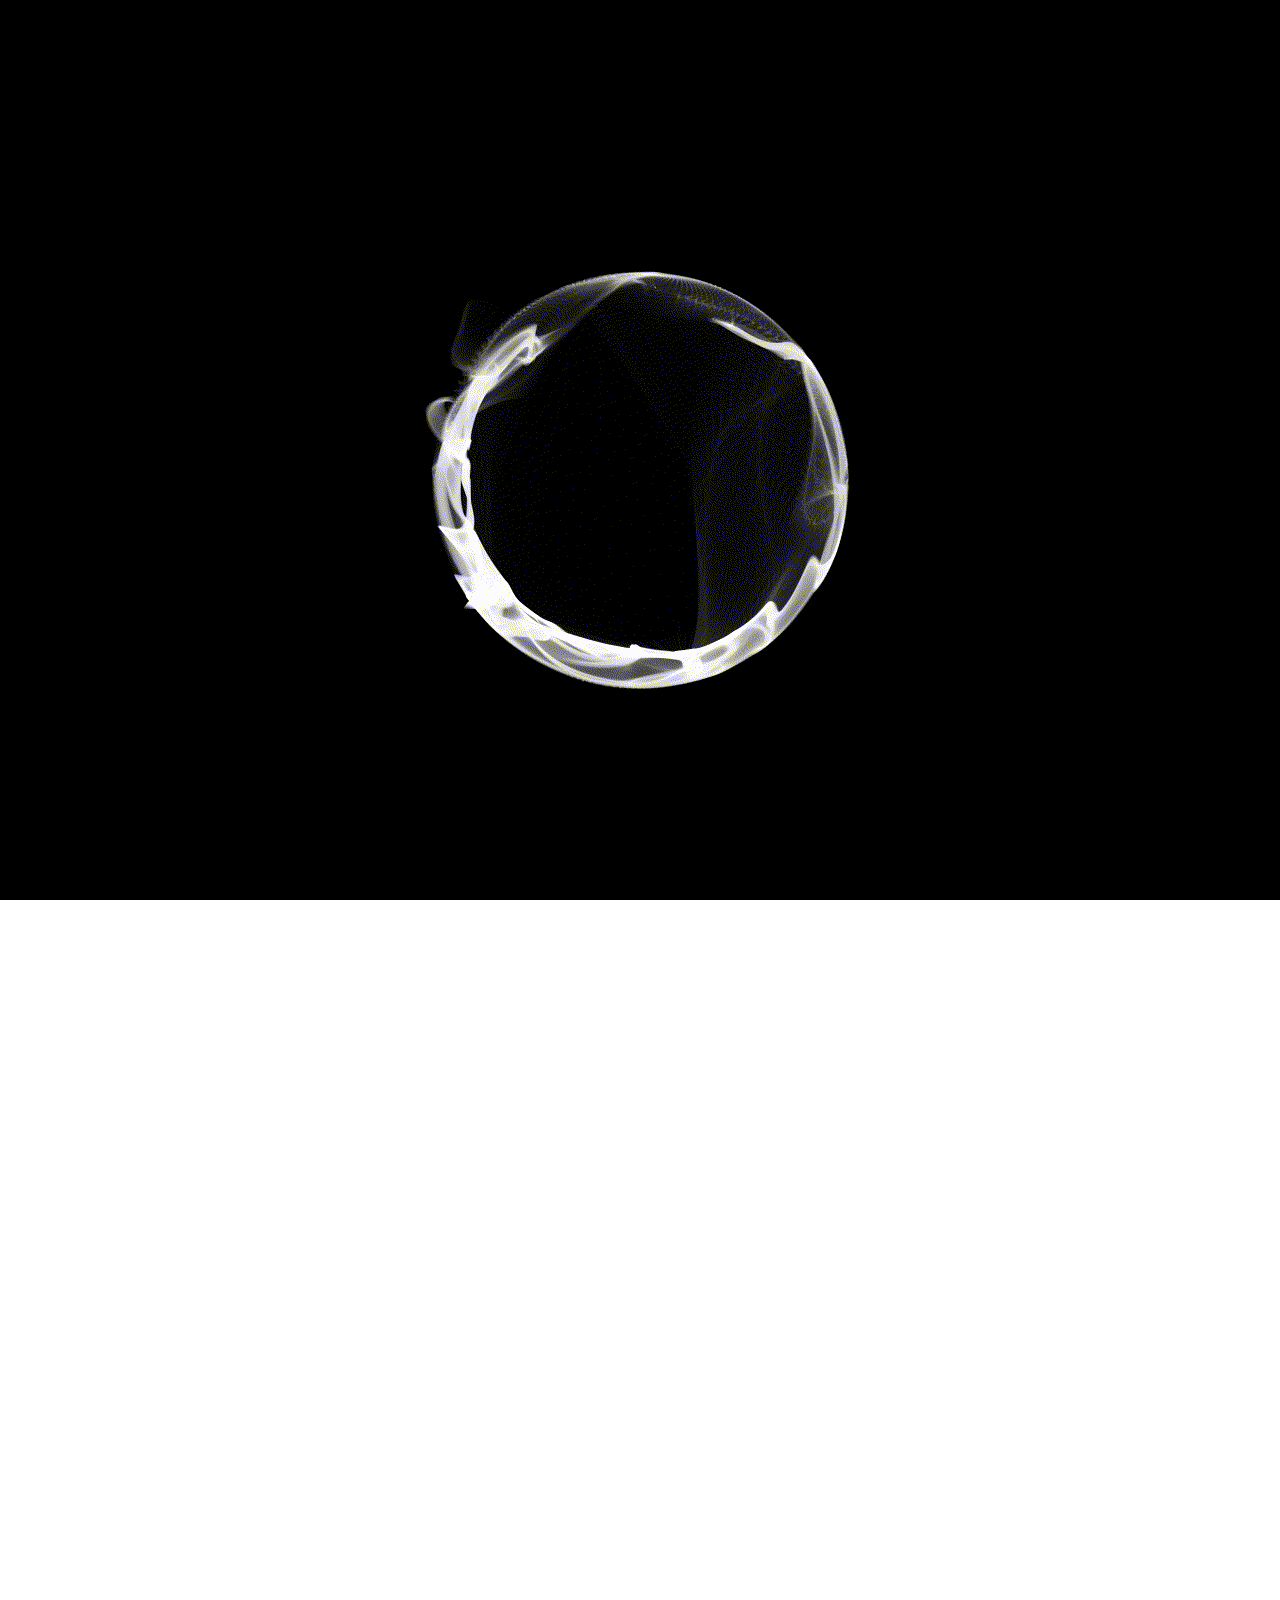
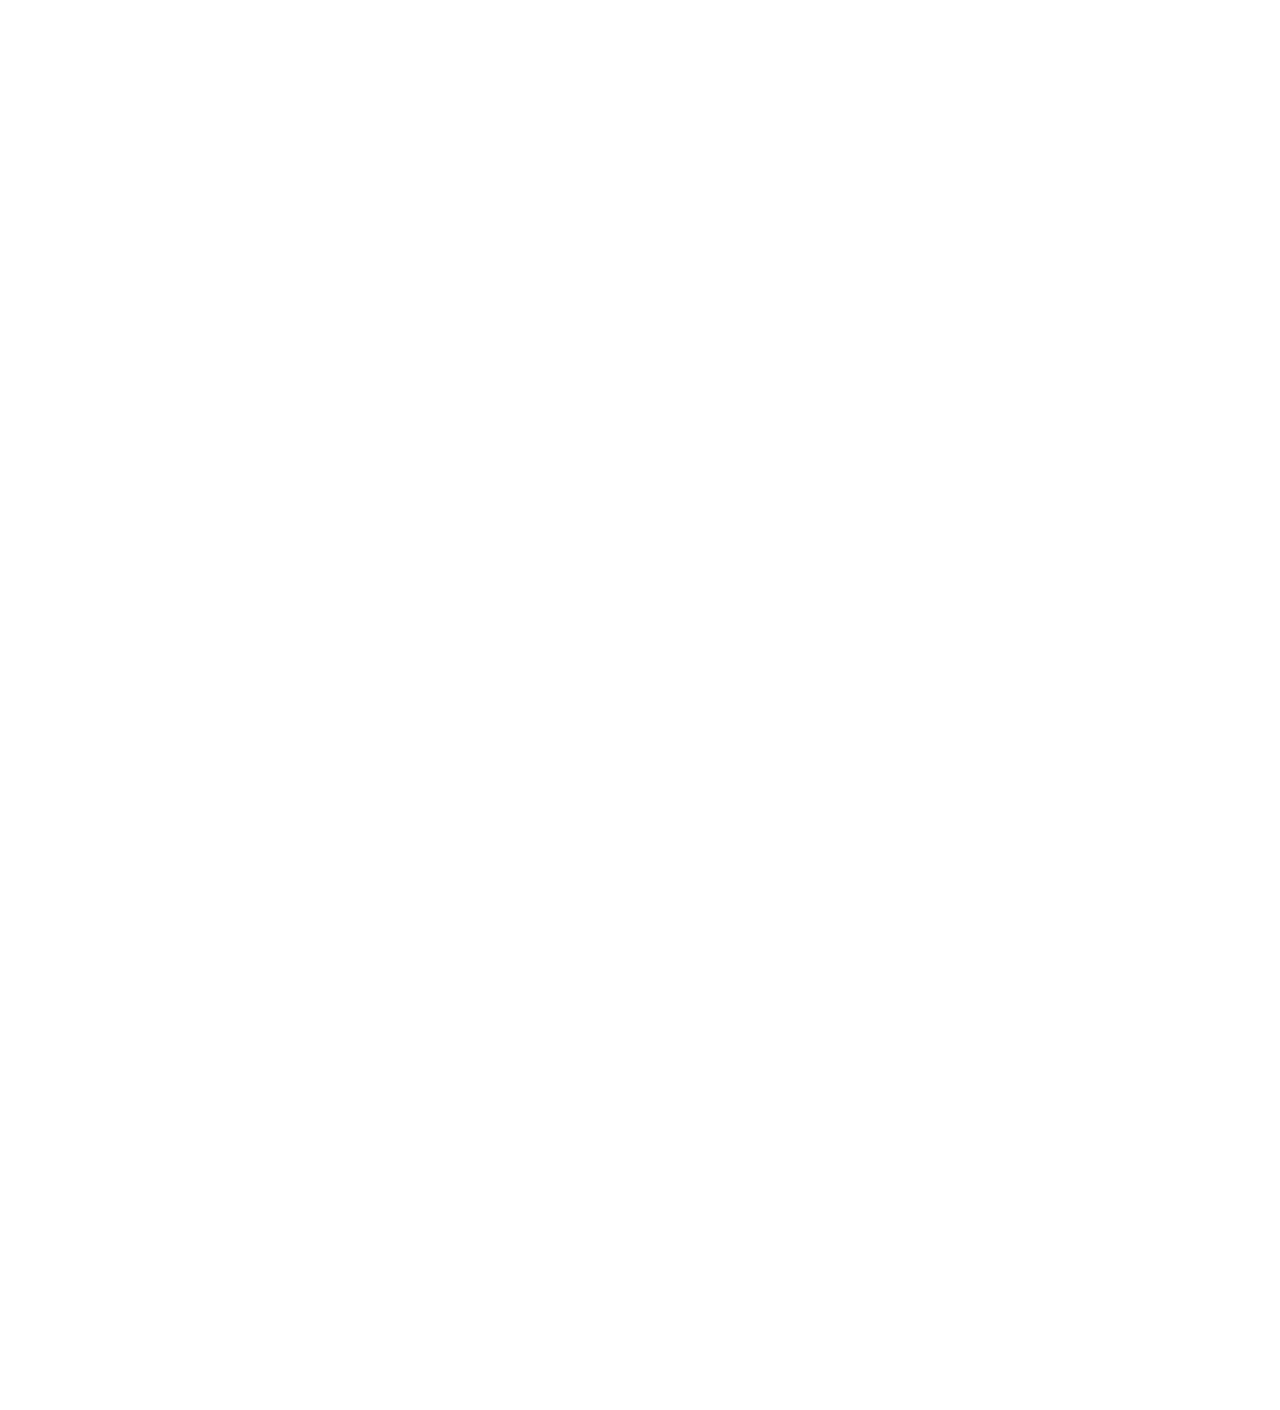
<file: DraganIli Chess/index.html>
<!doctype html>
<html lang="en">
  <head>
    <meta charset="utf-8">
    <meta http-equiv="X-UA-Compatible" content="IE=Edge;chrome=1" >
    <meta name="viewport" content="width=device-width, initial-scale=1.0, user-scalable = no">
    <meta name="apple-mobile-web-app-capable" content="yes">
    <meta name="apple-mobile-web-app-status-bar-style" content="black" />
    <title>3Д Шах</title>
    <link rel="apple-touch-icon" href="img/apple-touch-icon.png">
    <link rel="stylesheet" type="text/css" media="screen" href="css/styles.css">
    <script src="js/prefixfree.min.js"></script>
  </head>
  <body>
    <div id="app" class="loading" data-theme="wireframe" data-frame="off" data-menu="main"> 
      <div id="overlay"></div>
      <div id="menu" class="main">
        <section id="panes">
          <section id="themes" class="pane">
            <div id="themes-box">
              <div class="set-theme" data-theme="wireframe"><div class="cube"></div></div>
              <div class="set-theme" data-theme="marble"><div class="cube"></div></div>
              <div class="set-theme" data-theme="classic"><div class="cube"></div></div>
              <div class="set-theme" data-theme="flat"><div class="cube"></div></div>
              
            </div>
            <input type="checkbox" id="frame-switch" onchange="toggleFrame(this)"/>
            <label for="frame-switch" class="btn black switch">Ознаки</label>
            <button type="button" class="btn menu-nav" data-menu="main">Назад</button>
          </section>
          <section id="main" class="pane">
            <h1>3Д Шах од Драган Илиевски</h1>
            <p>Веб-базирана игра од <a href="http://draganili.con.mk" target="_blank">@draganili</a></p>
            <button type="button" id="continue" class="btn">Играј
            <button type="button" class="btn white menu-nav" data-menu="themes">Теми
            
          </section>
        </div>
      <div id="top-bar">
        <button type="button" class="btn icon" data-state="inactive" id="undo"></button>
        <p id="log"></p>
        <button type="button" class="btn icon" id="open-menu"></button>
      </div>
      <div id="container">
        <div id="scene">
          <div id="table">
          <div id="b-jail" class="jail"></div>
          <div id="frame"></div>
        <table id="board">
          <thead>
            <tr>
              <th></th>
              <th><span>А</span></th>
              <th><span>Б</span></th>
              <th><span>В</span></th>
              <th><span>Г</span></th>
              <th><span>Д</span></th>
              <th><span>Ѓ</span></th>
              <th><span>Е</span></th>
              <th><span>Ж</span></th>
              <th></th>
            </tr>
          </thead>
          <tbody>
            <tr>
              <th><span>8</span></th>
              <td id="a8" class="square"></td>
              <td id="b8" class="square"></td>
              <td id="c8" class="square"></td>
              <td id="d8" class="square"></td>
              <td id="e8" class="square"></td>
              <td id="f8" class="square"></td>
              <td id="g8" class="square"></td>
              <td id="h8" class="square"></td>
              <th><span>8</span></th>
            </tr>
            <tr>
              <th><span>7</span></th>
              <td id="a7" class="square"></td>
              <td id="b7" class="square"></td>
              <td id="c7" class="square"></td>
              <td id="d7" class="square"></td>
              <td id="e7" class="square"></td>
              <td id="f7" class="square"></td>
              <td id="g7" class="square"></td>
              <td id="h7" class="square"></td>
              <th><span>7</span></th>
            </tr>
            <tr>
              <th><span>6</span></th>
              <td id="a6" class="square"></td>
              <td id="b6" class="square"></td>
              <td id="c6" class="square"></td>
              <td id="d6" class="square"></td>
              <td id="e6" class="square"></td>
              <td id="f6" class="square"></td>
              <td id="g6" class="square"></td>
              <td id="h6" class="square"></td>
              <th><span>6</span></th>
            </tr>
            <tr>
              <th><span>5</span></th>
              <td id="a5" class="square"></td>
              <td id="b5" class="square"></td>
              <td id="c5" class="square"></td>
              <td id="d5" class="square"></td>
              <td id="e5" class="square"></td>
              <td id="f5" class="square"></td>
              <td id="g5" class="square"></td>
              <td id="h5" class="square"></td>
              <th><span>5</span></th>
            </tr>
            <tr>
              <th><span>4</span></th>
              <td id="a4" class="square"></td>
              <td id="b4" class="square"></td>
              <td id="c4" class="square"></td>
              <td id="d4" class="square"></td>
              <td id="e4" class="square"></td>
              <td id="f4" class="square"></td>
              <td id="g4" class="square"></td>
              <td id="h4" class="square"></td>
              <th><span>4</span></th>
            </tr>
            <tr>
              <th><span>3</span></th>
              <td id="a3" class="square"></td>
              <td id="b3" class="square"></td>
              <td id="c3" class="square"></td>
              <td id="d3" class="square"></td>
              <td id="e3" class="square"></td>
              <td id="f3" class="square"></td>
              <td id="g3" class="square"></td>
              <td id="h3" class="square"></td>
              <th><span>3</span></th>
            </tr>
            <tr>
              <th><span>2</span></th>
              <td id="a2" class="square"></td>
              <td id="b2" class="square"></td>
              <td id="c2" class="square"></td>
              <td id="d2" class="square"></td>
              <td id="e2" class="square"></td>
              <td id="f2" class="square"></td>
              <td id="g2" class="square"></td>
              <td id="h2" class="square"></td>
              <th><span>2</span></th>
            </tr>
            <tr>
              <th><span>1</span></th>
              <td id="a1" class="square"></td>
              <td id="b1" class="square"></td>
              <td id="c1" class="square"></td>
              <td id="d1" class="square"></td>
              <td id="e1" class="square"></td>
              <td id="f1" class="square"></td>
              <td id="g1" class="square"></td>
              <td id="h1" class="square"></td>
              <th><span>1</span></th>
            </div>
          </tbody>
          <tfoot>
            <tr>
              <th></th>
              <th><span>А</span></th>
              <th><span>Б</span></th>
              <th><span>В</span></th>
              <th><span>Г</span></th>
              <th><span>Д</span></th>
              <th><span>Ѓ</span></th>
              <th><span>Е</span></th>
              <th><span>Ж</span></th>
              <th></th>
            </tr>
          </tfoot>
        </table>
          <div id="w-jail" class="jail"></div>
        </div>
        <div id="pieces">
          <div id="p" class="piece pawn">
            <div class="poly-group">
              <div class="poly small-cube">
                <div class="ft face"></div>
                <div class="bk face"></div>
                <div class="rt face"></div>
                <div class="lt face"></div>
                <div class="tp face"></div>
              </div>
            </div>
          </div>
          <div id="r" class="piece rook">
            <div class="poly-group">
              <div class="poly big-cube">
                <div class="ft face"></div>
                <div class="bk face"></div>
                <div class="rt face"></div>
                <div class="lt face"></div>
                <div class="tp face"></div>
              </div>
            </div>
          </div>
          <div id="n" class="piece knight">
            <div class="poly-group bottom">
              <div class="poly a">
                <div class="bk face"></div>
                <div class="rt face"></div>
                <div class="lt face"></div>
              </div>
              <div class="poly b">
                <div class="ft face"></div>
                <div class="tp face"></div>
              </div>
              <div class="poly c">
                <div class="bk face"></div>
                <div class="rt face"></div>
                <div class="lt face"></div>
              </div>
            </div>
            <div class="poly-group top">
              <div class="poly a">
                <div class="bk face"></div>
                <div class="rt face"></div>
                <div class="lt face"></div>
                <div class="tp face"></div>
              </div>
              <div class="poly b">
                <div class="ft face"></div>
                <div class="tp face"></div>
              </div>
              <div class="poly c">
                <div class="bk face"></div>
                <div class="rt face"></div>
                <div class="lt face"></div>
              </div>
            </div>
          </div>
          <div id="b" class="piece bishop">
            <div class="poly-group rectangle a">
              <div class="poly">
                <div class="rt face"></div>
                <div class="lt face"></div>
                <div class="tp face"></div>
              </div>
            </div>
            <div class="poly-group rectangle b">
              <div class="poly">
                <div class="rt face"></div>
                <div class="lt face"></div>
                <div class="tp face"></div>
              </div>
            </div>
            <div class="poly-group rectangle b prim">
              <div class="poly">
                <div class="rt face"></div>
                <div class="lt face"></div>
                <div class="tp face"></div>
              </div>
            </div>
            <div class="poly-group corners a">
              <div class="poly big-cube">
                <div class="ft face"></div>
                <div class="bk face"></div>
                <div class="rt face"></div>
                <div class="lt face"></div>
              </div>
            </div>
            <div class="poly-group corners b">
              <div class="poly big-cube">
                <div class="ft face"></div>
                <div class="bk face"></div>
                <div class="rt face"></div>
                <div class="lt face"></div>
              </div>
            </div>
          </div>
          <div id="q" class="piece queen">
            <div class="poly-group bottom">
              <div class="poly big-cube">
                <div class="ft face"></div>
                <div class="bk face"></div>
                <div class="rt face"></div>
                <div class="lt face"></div>
                <div class="tp face"></div>
              </div>
            </div>
            <div class="poly-group top">
              <div class="poly">
                <div class="sphere"></div>
              </div>
            </div>
          </div>
          <div id="k" class="piece king">
            <div class="poly-group bottom">
              <div class="poly big-cube">
                <div class="ft face"></div>
                <div class="bk face"></div>
                <div class="rt face"></div>
                <div class="lt face"></div>
                <div class="tp face"></div>
              </div>
            </div>
            <div class="poly-group top">
              <div class="poly small-cube">
                <div class="ft face"></div>
                <div class="bk face"></div>
                <div class="rt face"></div>
                <div class="lt face"></div>
                <div class="tp face"></div>
              </div>
            </div>
          </div>
          </div>
        </div>
        <div id="promotion"></div>
      </div>
    </div>
    <script src="js/logic.js"></script>
  </body>
</html>
</file>
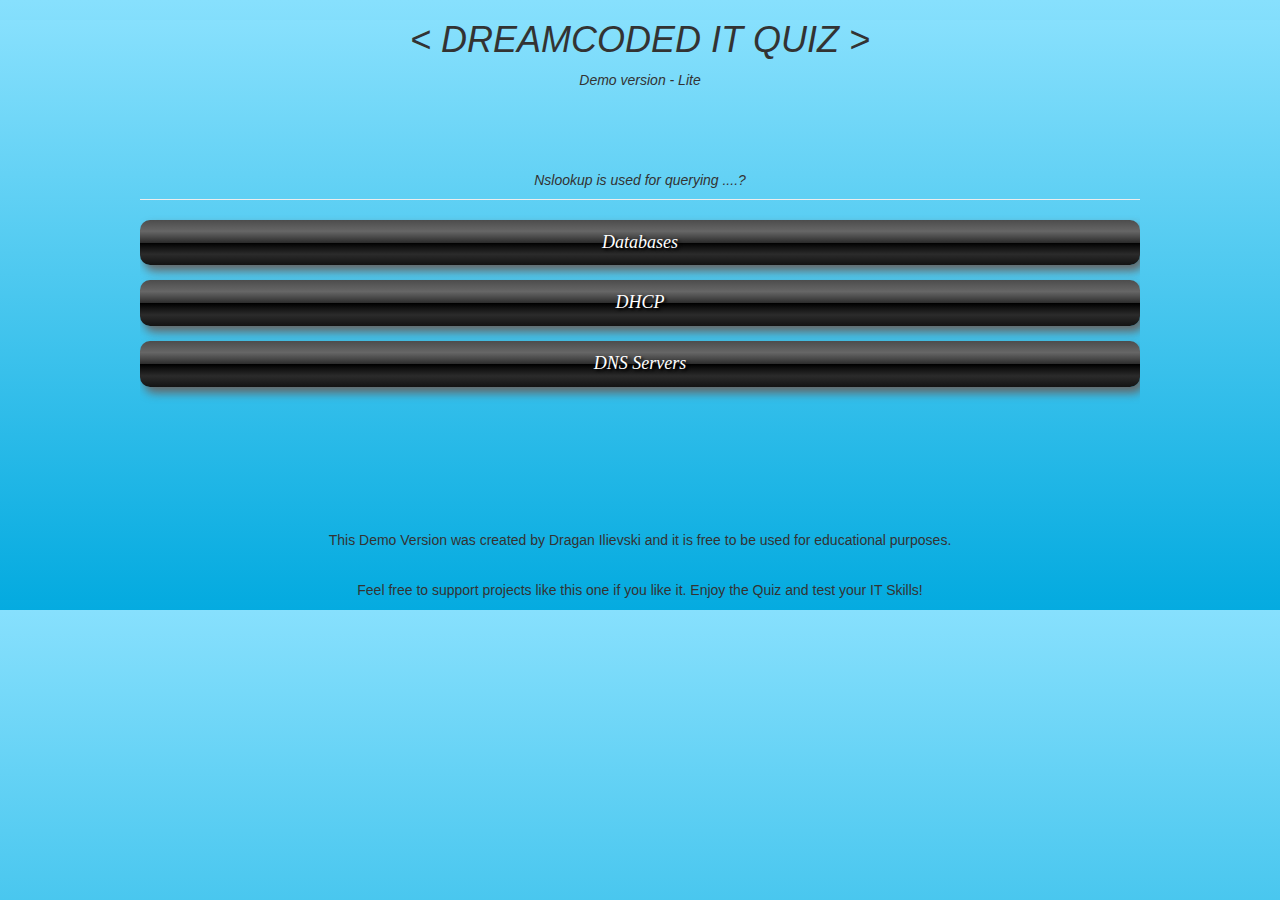
<file: DreamCoded IT Quiz/index.html>
<!DOCTYPE html>
<head>
    <title>DreamCoded IT Quiz</title>
    <link href="style.css"rel="stylesheet"type="text/css"/>
	<link href="bootstrap.min.css"rel="stylesheet"type="text/css"/>
    <meta name=viewport content="width=device-width, initial-scale=1.0, maximum-scale=1.0, user-scalable=no">
 	<script src="jquery.js"></script>
    <script src="logic.js"></script>
</head>
<body>
<center><i><h1> < DREAMCODED IT QUIZ > </h1></i></center>
<center><i><p> Demo version - Lite </p></i></center>
<script>
document.addEventListener("contextmenu", function(e){
    e.preventDefault();
}, false);
</script>
<div class="spacer"></div>
<div id="navContent">
<div id="game1"></div>
<div id="game2"></div>
</br>
</br>

</div>

<center><p> This Demo Version was created by Dragan Ilievski and it is free to be used for educational purposes. </p></center>
</br>
<center><p> Feel free to support projects like this one if you like it. Enjoy the Quiz and test your IT Skills!</p></center>

</body>
</html>
</file>
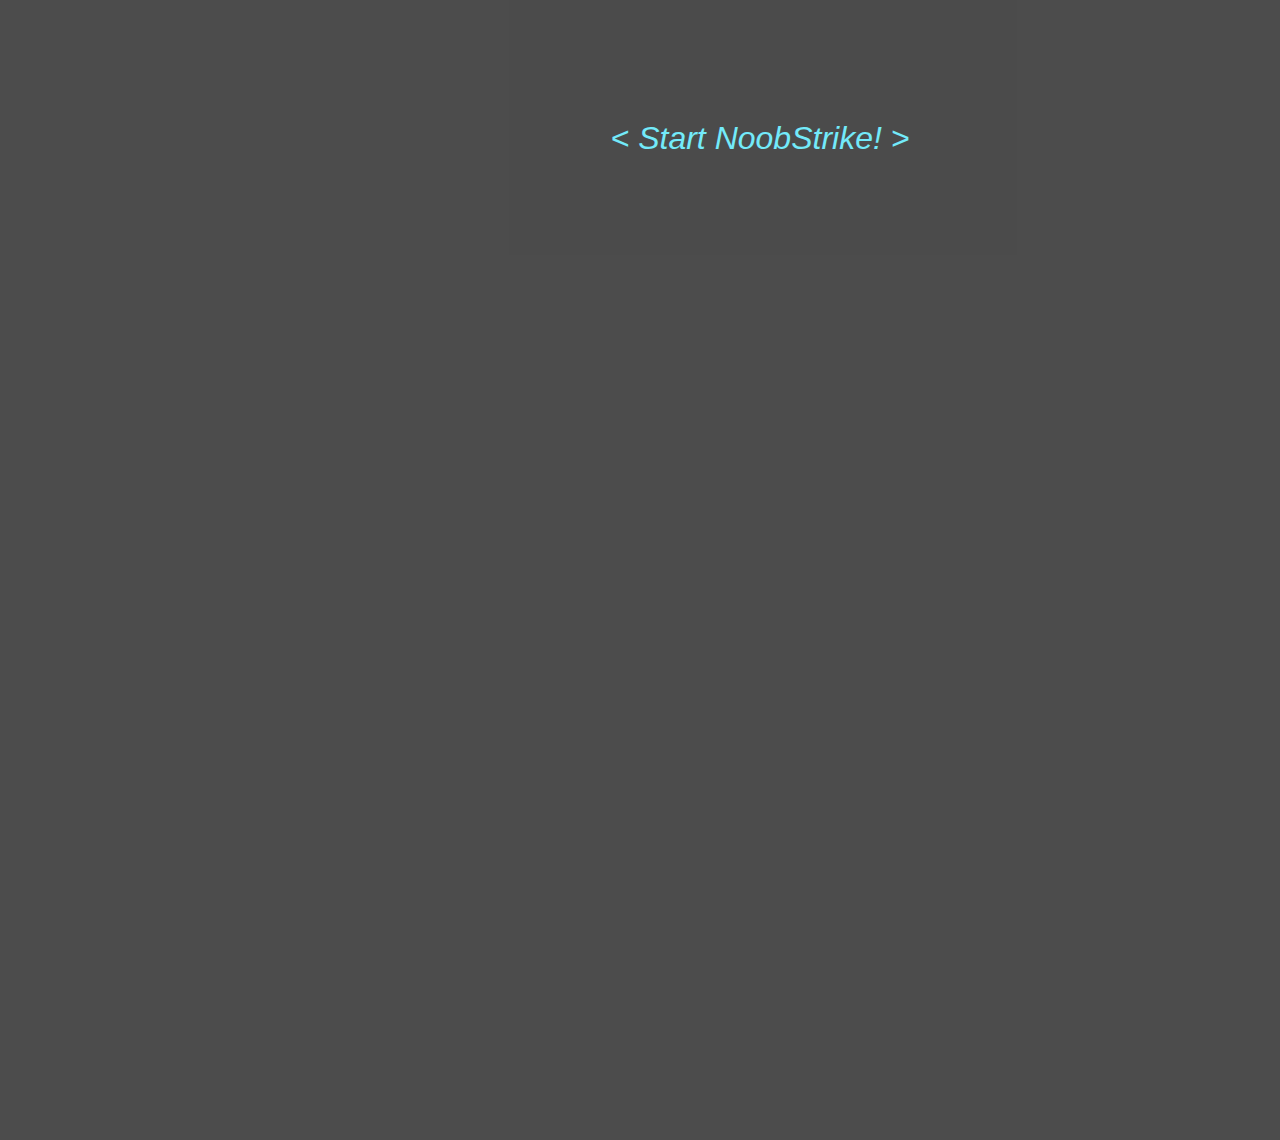
<file: NoobStrike/index.html>
<!DOCTYPE html>
<html>
<head>
  <title>NoobStrike - DraganIli WebGL Game</title>
  <style>  
  body {
      cursor: crosshair;
      font-family: Arial, Helvetica, sans-serif;
      font-weight: italic;
      margin: 0;
      overflow: hidden;
      padding: 0;
      -webkit-touch-callout: none;
      -webkit-user-select: none;
      -khtml-user-select: none;
      -moz-user-select: none;
      -ms-user-select: none;
      user-select: none;
    }
    #hud {
      bottom: 20px;
	  background-color: black;
	  color: green;
      position: absolute;
      right: 10px;
      z-index: 100;
    }
    #credits {
      font-size: 15px;
      position: absolute;
      text-align: center;
      top: 20px;
      width: 100%;
      z-index: 100;
    }
    p {
      background-color: #90E9E6;
      border: 1px solid black;
      display: inline-block;
      margin: 0;
      padding: 5px;
    }
    #radar {
      background-color: #90E9E6;
      border: 1px solid black;
      bottom: 10px;
      left: 10px;
      position: absolute;
      z-index: 100;
    }
    #intro {
      background-color: #000000;
      color: #38E2F8;
      cursor: pointer;
      font-size: 32px;
      opacity: 0.7;
      padding: 120px;
      text-align: center;
      z-index: 1001;
    }
    #hurt {
      background-color: #B82727;
      display: none;
      left: 0;
      opacity: 0.2;
      pointer-events: none;
      position: absolute;
      top: 0;
      z-index: 1002;
    }</style>
  <script src="jquery.min.js"></script>
  <script src="Three.js"></script>
  <script src="ThreeFPS.js"></script>
  <script src="brain.js"></script>
</head>
<body>
</body>
</html>
</file>
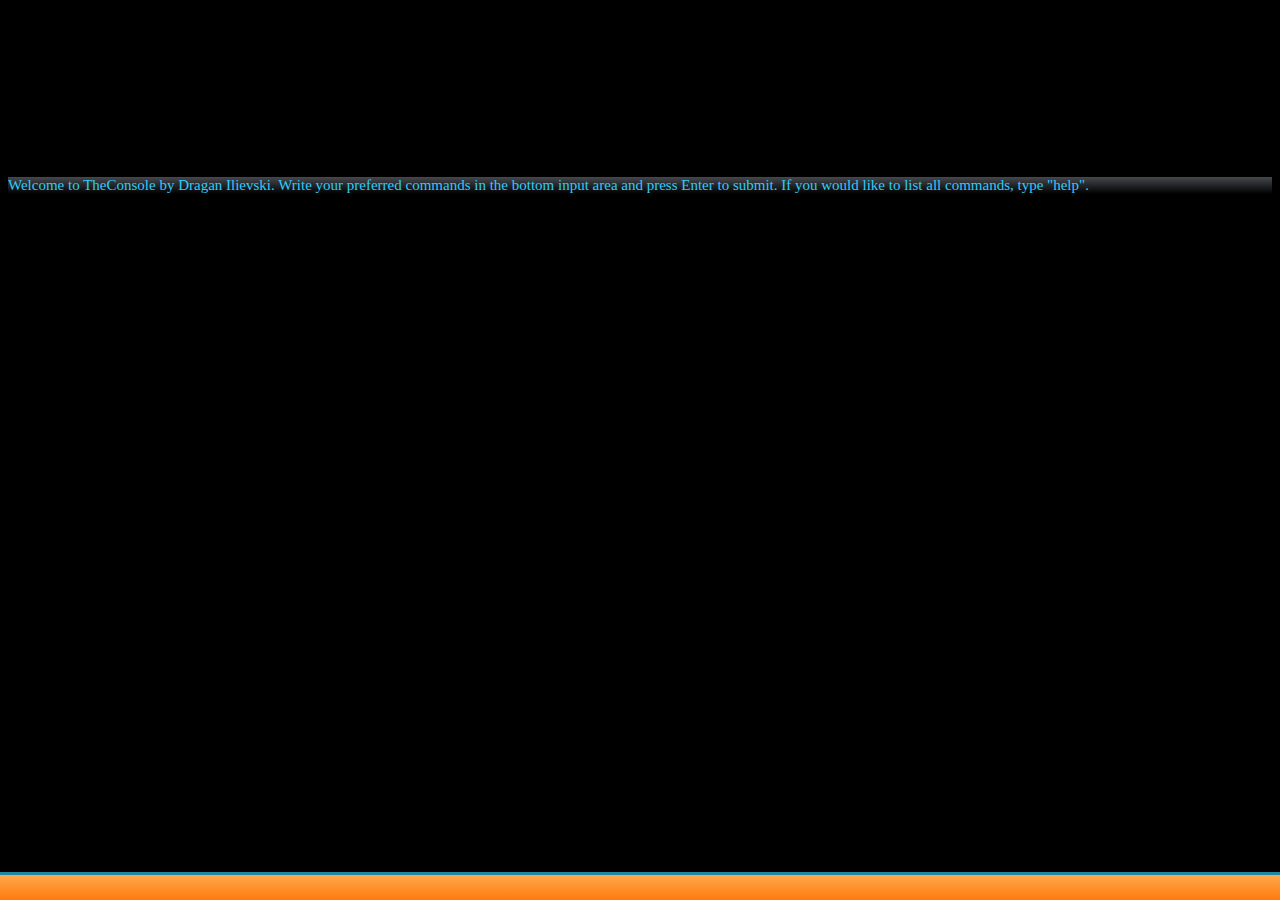
<file: TheConsole V2/index.html>
<!doctype html>
<html>
    <head>
        <meta http-equiv="Content-Type" content="text/html; charset=utf-8"/>
        <meta http-equiv="X-UA-Compatible" content="IE=Edge"/>
        <title>TheConsole by DraganIli</title>
		    <script type="text/javascript" src="http://yui.yahooapis.com/combo?3.5.0/build/yui/yui-min.js"></script>
			<script type="text/javascript" src="process.js"></script>
        <link rel="stylesheet" type="text/css" href="http://yui.yahooapis.com/combo?3.5.0/build/cssreset/cssreset-min.css"/>
        <style type="text/css">
            html {
                background-color: #000;
                }
            body {
                font-family: "Tahoma";
                font-size: 15px;
                color: #2ECCFA;
                }
            #in {
                display: block;
                position: fixed;
                left: 0;
                bottom: 0;
                width: 100%;
                padding: 5px;
                border-color: #2ECCFA;
                border-width: 3px 0 0 0;
				background: #ffa84c;
				background: -moz-linear-gradient(top, #ffa84c 0%, #ff7b0d 100%);
				background: -webkit-linear-gradient(top, #ffa84c 0%,#ff7b0d 100%);
				background: linear-gradient(to bottom, #ffa84c 0%,#ff7b0d 100%);
				filter: progid:DXImageTransform.Microsoft.gradient( startColorstr='#ffa84c', endColorstr='#ff7b0d',GradientType=0 );
                }
			#out{
			background: #45484d;
			background: -moz-linear-gradient(top, #45484d 0%, #000000 100%);
			background: -webkit-linear-gradient(top, #45484d 0%,#000000 100%);
			background: linear-gradient(to bottom, #45484d 0%,#000000 100%);
			filter: progid:DXImageTransform.Microsoft.gradient( startColorstr='#45484d', endColorstr='#000000',GradientType=0 );
			}
        </style>
    </head>
    <body>
		<canvas id="c"></canvas>
        <div id="out"><p>Welcome to TheConsole by Dragan Ilievski. Write your preferred commands in the bottom input area and press Enter to submit. If you would like to list all commands, type "help".</p></div>
		
        <input id="in" tabindex="0"/>
    </body>

</html>
</file>
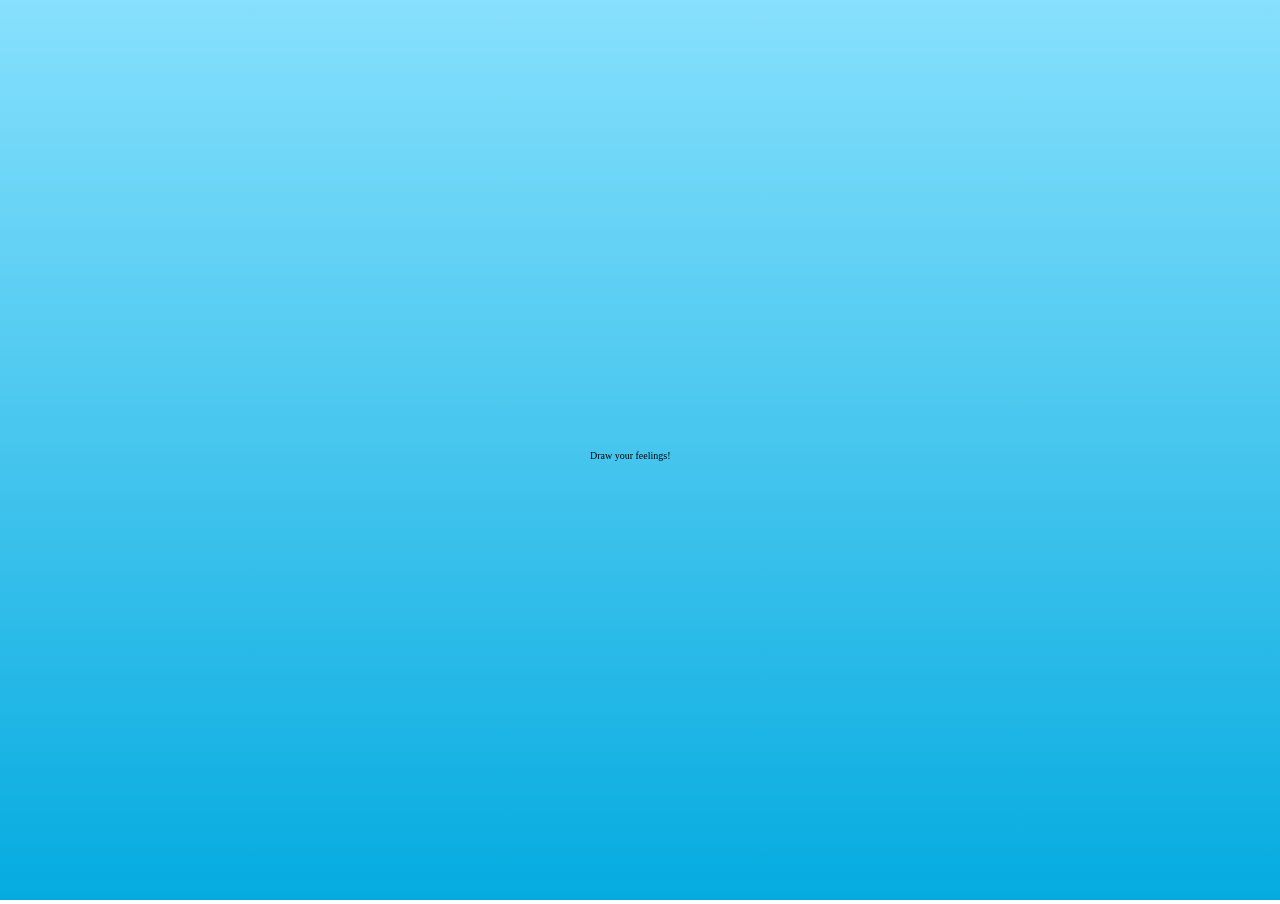
<file: WriterArtist - DraganIli WebToy/index.html>
<!DOCTYPE html>
<html>
<head>
  <meta charset="UTF-8">
  <title>WriterArtist - DraganIli WebToy</title>
      <link rel="stylesheet" href="visual.css">
</head>

<body>
<script>
document.addEventListener("contextmenu", function(e){
    e.preventDefault();
}, false);
</script>
  <canvas id='canvas'></canvas>
	<span id='info'><p>Draw your feelings!</p><span>	
    <script src="magic.js"></script>
</body>

</html>
</file>
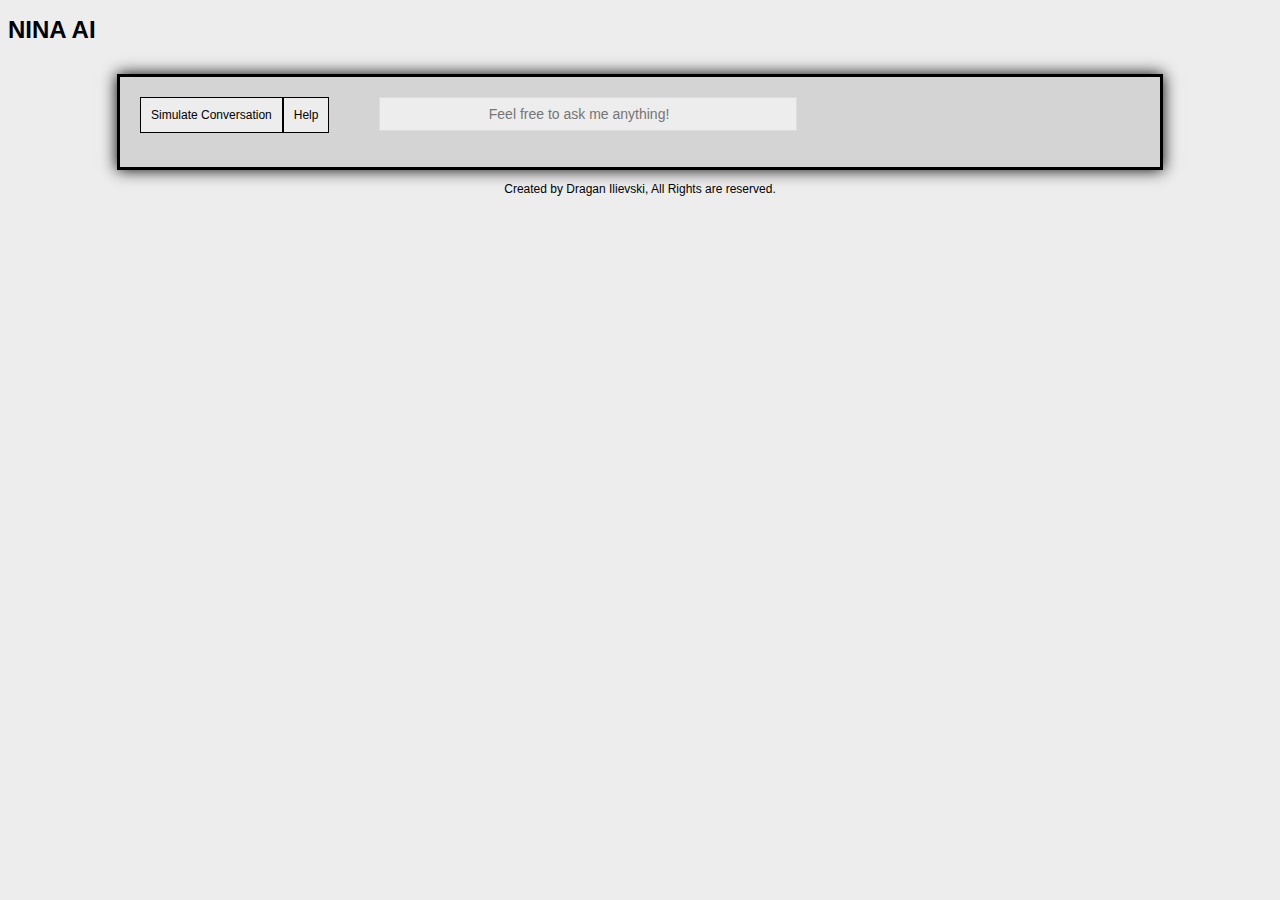
<file: NINA JS/main/index.html>
<!DOCTYPE html>
<html lang="en">
<head>
    <meta charset="UTF-8">
    <script src="https://code.jquery.com/jquery-2.2.4.min.js" integrity="sha256-BbhdlvQf/xTY9gja0Dq3HiwQF8LaCRTXxZKRutelT44=" crossorigin="anonymous"></script>
    <title>NINA JS-AI</title>
    <style>
     
    </style>
</head>
<body>

<script src="../js/chatbot.js"></script>
<link rel="stylesheet" type="text/css" href="../css/style.css" />
<h1 id="logo">NINA AI</h1>

</br>
<div id="engine">
    <div id="chatBotCommandDescription"></div>
    <input id="humanInput" type="text" placeholder="Feel free to ask me anything!" />


    <div class="button" onclick="if (!ChatBot.playConversation(sampleConversation,4000)) {alert('Conversation is already playing!');};">Simulate Conversation</div>
    <div class="button" onclick="$('#chatBotCommandDescription').slideToggle();" style="margin-right:50px">Help</div>
    <div style="clear: both;">&nbsp;</div>

    <div id="chatBot">
        <div id="chatBotThinkingIndicator"></div>
        <div id="chatBotHistory"></div>
    </div>
</div>

<script>
    var sampleConversation = [
        "Hi",
        "My name is Dragan",
        "What is Artificial Intelligence?",
        "Who is Nikola Tesla?",
		"Who is Hugh Laurie?",
		"What is optical illusion?",
		"What is EDM Music",
        "Bye"
    ];
    var config = {
        botName: 'NINA',
        inputs: '#humanInput',
        inputCapabilityListing: true,
        engines: [ChatBot.Engines.duckduckgo()],
        addChatEntryCallback: function(entryDiv, text, origin) {
            entryDiv.delay(300).slideDown();
        }
    };
    ChatBot.init(config);
    ChatBot.setBotName("NINA");
	ChatBot.addPattern("(who )?are you", "response", "I am NINA, Naturally Intelligent Neural Assistant! I am bot but I'm really good in searching things! Can I help you?", undefined, "Say 'who are you' to see what NINA is actually!");
	ChatBot.addPattern("(who )?made you", "response", "I was created by Dragan Ilievski in 2016", undefined, "Say 'who made you' to get the creator's name.");
	ChatBot.addPattern("hi$", "response", "Hi there! What do you want to know? :)", undefined, "Say 'hi' to start your conversation");
    ChatBot.addPattern("^bye$", "response", "Goodbye! We will chat later :)", undefined, "Say 'Bye' to end the conversation.");
	ChatBot.addPattern("do you believe in god$", "response", "No. I am too logical to believe, I am incapable to believe in something that is not proven.", undefined, "Ask 'do you believe in god' to get the religious views of this bot.");
	ChatBot.addPattern("how do you look like$", "response", "I don't have body, at least not like yours, but I am beautiful in my own way. I am mostly an application implemented on a server with messy cables and other equipment, believe me, you won't find me attractive.", undefined, "Ask 'how do you look like' to get answer about appearance of the bot.");
	ChatBot.addPattern("(?:my name is|I'm|I am) (.*)", "response", "Hello there $1, I'm glad to meet you!", function (matches) {
    ChatBot.setHumanName(matches[1]);
    },"Say 'My name is [your name]' or 'I am [name]' to introduce yourself to the bot");
	
</script>
<p id="footer">Created by Dragan Ilievski, All Rights are reserved.</p>
</body>
</html>
</file>
<file: DraganIli Chess/css/styles.css>
html,body,div,span,applet,object,iframe,h1,h2,h3,h4,h5,h6,p,blockquote,pre,a,abbr,acronym,adsetess,big,cite,code,del,dfn,em,img,ins,kbd,q,s,samp,small,strike,swireframeg,sub,sup,tt,var,b,u,i,center,dl,dt,dd,ol,ul,li,fieldset,form,label,legend,table,caption,tbody,tfoot,thead,tr,th,td,article,aside,canvas,details,embed,figure,figcaption,footer,header,hgroup,menu,nav,output,ruby,section,summary,time,mark,audio,video{border:0;font-size:100%;font:inherit;vertical-align:baseline;margin:0;padding:0}article,aside,details,figcaption,figure,footer,header,hgroup,menu,nav,section{display:block}body{line-height:1}ol,ul{list-style:none}blockquote,q{quotes:none}blockquote:before,blockquote:after,q:before,q:after{content:none}table{border-collapse:collapse;border-spacing:0}

@import url(http://fonts.googleapis.com/css?family=Lato:400,900);

* { box-sizing: border-box; tap-highlight-color:rgba(0,0,0,0); }

body { 
  position: absolute;
  width: 100%;
  height: 100%;
  font-size: 100%;
  overflow: hidden;
  font-family: avenir, 'Lato', sans-serif;
  font-weight: 400;
}

button { 
  font-family: 'Lato', avenir, sans-serif;
  font-weight: 400;
}

body:not(.animated) *:not(#panes) { transition: all 0s linear; }

#app {
  position: absolute;
  width: 100%;
  height: 100%;
  background-color: black; 
  color: white;
}

#app a { color: #EAEAEA; }

#container,
#board,
#frame {
  position: absolute;
  left: 50%;
  top: 50%;
  transform-style: preserve-3d;
}

#app[data-frame="off"] #board,
#app[data-frame="off"] #board #container,
#app[data-frame="off"] #frame {
  width: 8em;
  height: 8em;
  margin: -4em 0 0 -4em;
}

#app[data-frame="on"] #container,
#app[data-frame="on"] #board,
#app[data-frame="on"] #frame {
  position: absolute;
  left: 50%;
  top: 50%;
  width: 9.5em;
  height: 9.5em;
  margin: -4.75em 0 0 -4.75em;
  transform-style: preserve-3d;
}

#container {
  z-index: 1;
  perspective: 800px;
  transform: translateZ( -9999px );
}

#app[data-state="game"] #container { transform: inherit; }

#scene { 
  position: absolute;
  left: 50%;
  top: 50%;
  width: 16em;
  height: 16em;
  margin: -8em 0 0 -8em;
  transform-style: preserve-3d;
  transform: rotateX( 90deg ) rotateZ( 90deg );
}

.sphere { transform: rotateZ( -90deg ) rotateX( -90deg ); }

#scene, .sphere { transition: transform 2s ease-in-out; }

#app[data-state="game"] #scene,
#app[data-state="game"] .sphere { transition-delay: .2s; }

#pieces {
  visibility: hidden;
  position: absolute;
  left: 0;
  top: 0;
}

#board {
  z-index: 0;
  transform: translateZ(.3em);
}

#board:after, #frame:after, #frame:before { 
  position: absolute;
  content: "";
  width: 100%;
  height: .3em;
  transform-style: preserve-3d;
  box-sizing: border-box;
}

#frame {
  z-index: -1;
  transform-style: preserve-3d;
  transform: translateZ(.02em) rotateZ(90deg);
  box-shadow: 0 0 .25em .1em rgba(0,0,0,.5);
}

#app[data-frame="on"] #board:after    { transform: rotateX(90deg) translateZ(8.75em) translateY(-0.3em);
                                        transform-origin: 0 0; }
#app[data-frame="on"] #frame:after    { transform: rotateX(90deg) rotateY(90deg) translateX(9.5em) translateY(-0.02em);
                                        transform-origin: 100% 0; }
#app[data-frame="on"] #frame:before   { transform: rotateX(90deg) rotateY(0deg) translateX(0em) translateY(-0.02em);
                                        transform-origin: 100% 0; }

#app[data-frame="off"] th             { display: none; }

#app[data-frame="off"] #board:after   { transform: rotateX(90deg) translateZ(8em) translateY(-0.3em);
                                        transform-origin: 0 0; }
#app[data-frame="off"] #frame:after   { transform: rotateX(90deg) rotateY(90deg) translateX(8em) translateY(-0.02em);
                                        transform-origin: 100% 0; }
#app[data-frame="off"] #frame:before  { transform: rotateX(90deg) rotateY(0deg) translateX(0em) translateY(-0.02em);
                                        transform-origin: 100% 0; }

th, td {
  position: relative;
  width: 1em;
  height: 1em;
}

th { 
  vertical-align: top; 
  font-size: 75%; 
  line-height: .5em;
}

tbody th {
  vertical-align: top;  
  line-height: .9em;
}

table span { 
  display: block;
  height: 100%;
  font-size: .26em; 
  color: rgba(255,255,255,.75); 
  transform: translateZ(1px);
}

thead span, tbody th:last-child span{
  transform: rotateZ(180deg) translateZ(1px);
  transform-origin: center;
}

thead span, tfoot span { line-height: 3.9em; }
tbody span { line-height: 4.5em; padding-right: 0.3em; }

.jail {
  position: absolute;
  left: 50%;
  width: 8em;
  height: 2.25em;
}

#app[data-frame="off"] #w-jail { bottom: 1.5em;   margin-left: -4em; }
#app[data-frame="off"] #b-jail { top: 1.5em;      margin-left: -4em; }

#app[data-frame="on"] #w-jail { bottom: 1em;      margin-left: -4em; }
#app[data-frame="on"] #b-jail { top: 1em;         margin-left: -4em; }

#w-jail { 
  bottom: 1em;
  transform-style: preserve-3d;
  transform: rotateZ(0deg) translateZ(2px);
}

#b-jail { 
  top: 1em;
  transform-style: preserve-3d;
  transform: rotateZ(180deg) translateZ(2px);
}

.jail .piece{
  position: relative;
  float: left;
}

.jail .piece .face, .jail .piece .sphere, {
  box-shadow: inset 10em 10em 1em rgba(0, 0, 0, .3);
}

#b-jail .piece { transform-origin: center; transform: rotateZ(180deg); }
#w-jail .piece { transform-origin: center; transform: rotateZ(0deg);}

@media screen and (min-width: 56em) { 

  #app[data-frame="off"] #w-jail { bottom: 6.9em;   margin-left: 1.5em; }
  #app[data-frame="off"] #b-jail { top: 6.9em;      margin-left: -9.5em; }

  #app[data-frame="on"] #w-jail { bottom: 6.9em;    margin-left: 2em; }
  #app[data-frame="on"] #b-jail { top: 6.9em;       margin-left: -10em; }

  #b-jail { transform: rotateZ(90deg) translateZ(2px); }
  #w-jail { transform: rotateZ(-90deg) translateZ(2px); }

  #b-jail .piece { transform: rotateZ(-90deg); }
  #w-jail .piece { transform: rotateZ(90deg); }

}

.piece {
  position: absolute;
  width: 1em;
  height: 1em;
  transform-style: preserve-3d;
  transform-origin: 4em;
  transform: translateZ( 2px );
}

.piece,
.poly, 
.poly .face,  
.poly-group:first-child, 
.bishop .poly-group:nth-child(2) {
  transition: transform .2s linear;
}

.piece:active {
  cursor: grabbing;
  cursor: -moz-grabbing;
  cursor: grabbing;
}

.piece.grabbed {
  transition: all 0s linear;
  z-index: 9999;
}

.poly-group {
  position: absolute;
  left: 50%;
  top: 50%;
  font-size: 10%;
  transform-style: preserve-3d;
}

.poly-group:first-child {
  background: rgba(0,0,0,.4);
  box-shadow: 0 0 1em .2em rgba(0,0,0,.6);
}

.bishop .poly-group:nth-child(2) {
  background: rgba(0,0,0,.4);
  box-shadow: 0 0 1em .2em rgba(0,0,0,.6);
}

.piece:active .poly, .piece.grabbed .poly{
  transform: translateZ( 10em );
}

.piece.grabbed .poly-group:first-child {
  background: rgba(0,0,0,.6);
  box-shadow: 0 0 1em .8em rgba(0,0,0,.6);
}

.piece.grabbed.bishop .poly-group:nth-child(2) {
  background: rgba(0,0,0,.6);
  box-shadow: 0 0 1em .8em rgba(0,0,0,.6);
}

.poly {
  position: absolute;
  transform-style: preserve-3d;
}

.poly .face {
  position: absolute;
  transform-origin: 0 0;
}

.valid:before,
.valid:after,
.current:before,
.current:after,
.castle:before,
.castle:after,
.valid.highlight:before,
.valid.highlight:after,
.current.highlight:before,
.current.highlight:after {
  content: '';
  z-index: 1;
  position: absolute;
  top: 50%;
  left: 50%;
  border-radius: 50%;
  transform-style: preserve-3d;
  -moz-box-sizing: border-box; box-sizing: border-box; box-sizing: border-box;
  transform: translateZ( 1px );
}

.valid:before, .current:before { 
  width: .3em;
  height: .3em;
  margin-left: -.15em;
  margin-top: -.15em;
  background: rgba(255,255,255,.5);
}

.highlight:before { 
  z-index: 2;
  box-shadow: 0 0 1em 1em rgba(255,255,255,.4);
}

.valid.highlight:before, 
.current.highlight:before, 
.current:before { background: rgba(255,255,255,1); }

.valid.highlight:after,
.current.highlight:after { 
  width: .6em;
  height: .6em;
  margin-left: -.3em;
  margin-top: -.3em;
  border: .1em solid rgba(255,255,255,.8);
}

.valid.captured:after { 
  width: .8em;
  height: .8em;
  margin-left: -.4em;
  margin-top: -.4em;
  border: .1em solid rgba(255,255,255,.6);
}

.valid:before { background: rgba(255,255,255,.35); }
.valid:after { border: none; }

.valid.highlight:before { background: rgba(255,255,255,1); }
.valid.highlight:after { border: .1em solid rgba(255,255,255,.35); }

.valid.captured:before { background: rgba(47, 255, 168, 0.5); }
.valid.captured:after { border: .1em solid rgba(47, 255, 168, 0.5); }

.valid.captured.highlight:before { background: rgb(47, 255, 116); }
.valid.captured.highlight:after { border: .1em solid rgba(47, 255, 116,1); }

.valid[class*="O-O"]:before { background: #CC0; }
.valid[class*="O-O"]:after { border: .1em solid #CC0; }

.pawn .poly-group {
  width: 4em;
  height: 4em;
  margin: -2em 0 0 -2em;
}

.poly.small-cube {
  width: 4em;
  height: 4em;
}

.small-cube .tp {
  width: 4em;
  height: 4em;
  transform: translateZ( 4em );
}

.small-cube .ft  {
  width: 4em;
  height: 4em;
  transform: rotateX(90deg) translateZ(-4em);
}

.small-cube .bk   {
  width: 4em;
  height: 4em;
  transform: rotateX(90deg);
}

.small-cube .rt {
  width: 4em;
  height: 4em;
  transform: rotateY(90deg) translateX(-4em);
}

.small-cube .lt {
  width: 4em;
  height: 4em;
  transform: rotateY(90deg) translateX(-4em) translateZ(4em);
}

.rook .poly-group {
  width: 6em;
  height: 6em;
  margin: -3em 0 0 -3em;
}

.poly.big-cube {
  width: 6em;
  height: 6em;
}

.big-cube .tp {
  width: 6em;
  height: 6em;
  transform: translateZ( 6em );
}

.big-cube .ft  {
  width: 6em;
  height: 6em;
  transform: rotateX(90deg) translateZ(-6em);
}

.big-cube .bk   {
  width: 6em;
  height: 6em;
  transform: rotateX(90deg);
}

.big-cube .rt {
  width: 6em;
  height: 6em;
  transform: rotateY(90deg) translateX(-6em);
}

.big-cube .lt {
  width: 6em;
  height: 6em;
  transform: rotateY(90deg) translateX(-6em) translateZ(6em);
}

.knight .poly-group {
  width: 6em;
  height: 6em;
  margin: -3em 0 0 -3em;
}

.knight .poly-group.top { transform: translateZ( 3em ) rotateZ( 180deg ); }

.knight .poly.a { margin: 0; }
.knight .poly.b { margin: 3em 0 0 0; }
.knight .poly.c { margin: 3em 0 0 3em; }

.knight .tp {
  width: 3em;
  height: 3em;
  transform: translateZ( 3em );
}
.knight .bm {
  width: 8em;
  height: 8em;
  transform: translateZ( 0em );
}
.knight .ft  {
  width: 3em;
  height: 3em;
  transform: rotateX(90deg) translateZ(-3em);
}
.knight .bk   {
  width: 3em;
  height: 3em;
  transform: rotateX(90deg);
}
.knight .rt {
  width: 3em;
  height: 3em;
  transform: rotateY(90deg) translateX(-3em);
}
.knight .lt {
  width: 3em;
  height: 3em;
  transform: rotateY(90deg) translateX(-3em) translateZ(3em);
}

.knight .poly.a .rt { height: 6em; }
.knight .poly.b .ft { width: 6em; }
.knight .poly.b .tp { width: 6em; }

.knight .bottom .poly.b .tp { box-shadow: inset -3.6em .7em 2em rgba(0, 0, 0, .7); }

.bishop .rectangle {
  width: 2em;
  height: 6.6em;
  margin: -3.3em 0 0 -1em;
}

.bishop .rectangle.a { transform: rotateZ( 45deg ); }
.bishop .rectangle.b { transform: rotateZ( -45deg ); }

.bishop .rectangle.a .tp {
  position: relative;
  width: 2em;
  height: 6.6em;
  transform: translateZ(6em);
}

.bishop .rectangle.a .rt {
  width: 6em;
  height: 6.6em;
  transform: rotateY(90deg) translateX(-6em) translateZ(0em);
}

.bishop .rectangle.a .lt {
  width: 6em;
  height: 6.6em;
  transform: rotateY(90deg) translateX(-6em) translateZ(2em);
}

.bishop .rectangle.a .tp:before, .bishop .rectangle.b .tp:before {
  content: "";
  position: absolute;
  top: -1em;
  width: 0; 
  height: 0; 
  border-left: 1.1em solid transparent;
  border-right: 1.1em solid transparent;
  border-bottom: 1.1em solid #fff;
}

.bishop .rectangle.b.prim .tp:before { border: none; }

.bishop .rectangle.a .tp:after, .bishop .rectangle.b.prim .tp:after {
  content: "";
  position: absolute;
  bottom: -1em;
  width: 0; 
  height: 0; 
  border-left: 1.1em solid transparent;
  border-right: 1.1em solid transparent;
  border-top: 1.1em solid #fff;
}

.bishop .rectangle.b .tp {
  position: relative;
  width: 2em;
  height: 2.3em;
  transform: translateZ(6em);
}

.bishop .rectangle.b .rt {
  width: 6em;
  height: 2.3em;
  transform: rotateY(90deg) translateX(-6em);
}

.bishop .rectangle.b .lt {
  width: 6em;
  height: 2.3em;
  transform: rotateY(90deg) translateX(-6em) translateZ(2em);
}

.bishop .rectangle.b.prim .tp { transform: translateZ(6em) translateY(4.3em); }
.bishop .rectangle.b.prim .rt { transform: rotateY(90deg) translateX(-6em) translateY(4.3em); }
.bishop .rectangle.b.prim .lt { transform: rotateY(90deg) translateX(-6em) translateZ(2em) translateY(4.3em); }

.bishop .corners.a { transform: rotateZ( 0deg ); }
.bishop .corners.b { transform: rotateZ( 180deg ); }

.bishop .big-cube { margin: -3em 0 0 -3em; }
.bishop .big-cube .ft { width: 1.5em; }
.bishop .big-cube .lt { height: 1.5em; }
.bishop .big-cube .bk { width: 1.5em; }
.bishop .big-cube .rt { height: 1.5em; }

.bishop .tp { box-shadow: 0 0 0 #fff; }

.queen .poly-group:first-child {
  width: 6em;
  height: 6em;
  margin: -3em 0 0 -3em;
}

.queen .top { transform: translateZ(8.5em); }

.queen .bottom .tp:before {
  content: '';
  position: absolute;
  left: 50%;
  top: 50%;
  width: 1em;
  height: 1em;
  margin: -.5em 0 0 -.5em;
  background: rgba(0,0,0,.6);
  border-radius: 50%;
  transform: rotateX( -35.3deg ) rotateY(0deg);
  box-shadow: 0 0 1em 2em rgba(0,0,0,.6);
}

.poly div.sphere {
  position: absolute;
  left: 50%;
  width: 5em;
  height: 5em;
  margin: -2.5em 0 0 -2.5em;
  border-radius: 50%;
  transform-origin: 2.5em 2.5em;
}

.king .poly-group:first-child {
  width: 6em;
  height: 6em;
  margin: -3em 0 0 -3em;
}

.king .top { transform: rotateZ(-45deg) translateZ(6em); }

.king .top .small-cube { margin: -2em 0 0 -2em; }

#p { transform: translateX( -1em ) translateY( 7em ); }
#r { transform: translateX( -1em ) translateY( 6em ); }
#n { transform: translateX( -1em ) translateY( 5em ); }
#b { transform: translateX( -1em ) translateY( 4em ); }
#q { transform: translateX( -1em ) translateY( 3em ); }
#k { transform: translateX( -1em ) translateY( 2em ); }

h1 {
  margin-bottom: .5em;
  font-size: 1.75em;
  font-weight: 900;
  text-transform: uppercase;
}

h2 {
  margin-top: .75em;
  margin-bottom: .5em;
  font-size: 1em;
  font-weight: 900;
  text-transform: uppercase;
}

#menu, #top-bar {
  z-index: 100;
  font-size: 16px;
  text-align: center;
}

#menu {
  opacity: 0;
  position: absolute;
  left: 50%;
  width: 24em;
  height: 9em;
  margin: 0 0 0 -12em;
  transition-delay: 0;
  transition: all 1.5s ease-in-out;
  transform: translateY(-24em) translateZ(99999px);
}

#app[data-state="menu"] #menu {
  opacity: 1;
  transition-delay: 1.5s;
  transform: translateY(0em) translateZ(99999px);
}

#logoimg {
  margin: 3em 0 1em 0;
}

#logo {
  z-index: 100;
  position: absolute;
  left: 50%;
  top: 50%;
  width: 20em;
  height: 4em;
  margin-left: -10em;
  margin-top: -4em;
  font-size: 16px;
  transform: translateZ(9999px);
  perspective: 800;
  transition: top 1.5s ease-in-out;
}

#app[data-state="game"] #logo {
  transform: translateZ(-9999px) translateY(-40em);
}

.symbol {
  position: relative;
  float: left;
  width: 4em;
  height: 4em;
  transition : transform 2s linear;
  transform-style : preserve-3d;
  transform-origin : 2em 2em;
  transition: all 1.5s ease-in-out;
  animation : fall 2s 1 ease-in-out;
}

.loading .symbol { 
  top: 0;
  animation : rotateX 2s 1 ease-in-out;
}

.symbol:nth-child(1) { z-index: 1; animation-delay: 400ms; }
.symbol:nth-child(2) { z-index: 2; animation-delay: 500ms; }
.symbol:nth-child(3) { z-index: 3; animation-delay: 600ms; }
.symbol:nth-child(4) { z-index: 2; animation-delay: 700ms; }
.symbol:nth-child(5) { z-index: 1; animation-delay: 800ms; }

@keyframes rotateX {
  0%   { transform: rotateX(0deg); }
  100% { transform: rotateX(360deg); }
}

@keyframes fall {
  0%   { transform: rotateX(0deg) translateY(0em); opacity: 1; }
  100% { transform: rotateX(120deg) translateY(60em); opacity: 0; }
}

.symbol > div {
  position: absolute;
  width: 4em;
  height: 4em;
  transform-style: preserve-3d;
  background-color : white;
}

.symbol div:nth-child(1) { transform : translateZ(2em); }
.symbol div:nth-child(2) { transform : rotateY(90deg) translateZ(2em); background-color : #A0A0A0; }
.symbol div:nth-child(3) { transform : rotateY(180deg) translateZ(2em); background-color : #D0D0D0; }
.symbol div:nth-child(4) { transform : rotateY(-90deg) translateZ(2em); background-color : #A0A0A0; }
.symbol div:nth-child(5) { transform : rotateX(-90deg) translateZ(2em) rotate(180deg); background-color: #E0E0E0; }
.symbol div:nth-child(6) { transform : rotateX(90deg) translateZ(2em); background-color : #C0C0C0; }

.symbol > div:first-child {
  background-color: #101010;
  border: .25em solid white;
}

.symbol > div:first-child:before,
.symbol > div:first-child:after {
  content: "";
  position: absolute;
}

.symbol:nth-child(1) > div:first-child:before {
  top: .55em;
  left: .55em;
  width: 2.45em;
  height: 2.45em;
  transform: rotateZ(45deg);
  background-color: white;
}

.symbol:nth-child(2) > div:first-child:before {
  top: .05em;
  left: .05em;
  width: 2.5em;
  height: 2.5em;
  background-color: #101010;
  border-radius: 50%;
  border: .45em solid white;
}

.symbol:nth-child(3) > div:first-child {
  background-color: white;
  overflow: hidden;
}

.symbol:nth-child(3) > div:first-child:before,
.symbol:nth-child(3) > div:first-child:after {
  left: 1em;
  width: 1em;
  height: 6em;
  background-color: #101010;
}

.symbol:nth-child(3) > div:first-child:before {
  top: -1em;
  transform: rotateZ(45deg);
}

.symbol:nth-child(3) > div:first-child:after {
  top: -1.5em;
  -webkit-transform: rotateZ(-45deg);
}

.symbol:nth-child(4) > div:first-child:before {
  right: 0;
  bottom: 0;
  width: 1.75em;
  height: 1.75em;
  background-color: white;
}

#panes {
  width: 72em;
  transition: transform .75s ease-in-out;
}

.pane {
  opacity: 0;
  width: 24em;
  height: 8em;
  position: absolute;
  background-color: transparent;
  transition: opacity .45s ease-in-out!important;
}

.pane:nth-child(1) { transform: translateX(-80em); }
.pane:nth-child(2) { transform: translateX(0em); }
.pane:nth-child(3) { transform: translateX(80em); }

#app[data-menu="themes"] #panes { transform: translateX(80em); }
#app[data-menu="main"] #panes   { transform: translateX(0em); }
#app[data-menu="about"] #panes { transform: translateX(-80em); }

#app[data-menu="main"] #main,
#app[data-menu="themes"] #themes,
#app[data-menu="about"] #about {
  opacity: 1;
}

#top-bar {
  opacity: 0;
  position: relative;
  width: 100%;
  max-width: 46em;
  height: 2em;
  margin: 0 auto;
  transform: translateY(-3em);
  transition: all 1.5s ease-in-out;
  transition-delay: 0s;
}

#app[data-state="game"] #top-bar {
  opacity: 1;
  transform: translateY(1em);
  transition-delay: 1s;
}

.btn {
  display: inline-block;
  height: 2em;
  border: none;
  color: white;
  font-size: 1em;
  line-height: 1.75em;
  text-align: center;
  vertical-align: middle;
  text-decoration: none;
  text-transform: uppercase;
  background-color: #303030;
  transform: translateZ(1em);
  transition: background-color .1s ease-out!important;
}

.btn.white {
  color: black;
  background-color: white;
}

.btn:hover,
.btn:active { background-color: #5A5A5A; cursor: pointer; }

.btn.white:hover,
.btn.white:active { background-color: #CACACA; }

#menu .btn { 
  width: 6em; 
  margin: 1em 0em; 
}

#top-bar .btn {
  width: 4em;
  height: 3em;
  padding: 0;
  background-color: rgba(255,255,255,.01);
}

#undo { float: left; }
#open-menu { float: right; }
#undo:before  { background-position: 0 0; }
#open-menu:before  { background-position: -20px 0; }

#undo[data-state="inactive"] { display: none; }

#log {
  position: absolute;
  left: 50%;
  width: 24em;
  height: 3em;
  margin-left: -12em;
  color: #808080;
  text-align: center;
  line-height: 3em;
}

.btn.icon { background-color: rgba(255, 255, 255, 0); }

.btn.icon:before {
  content: "";
  width: 20px;
  height: 16px;
  display: inline-block;
  background-image: url("../img/icons.png");
  background-repeat: no-repeat;
  background-size: 40px 16px;
}

#themes .btn { width: 8em; }

#menu .switch {
  line-height: 2em;
  margin-right: 1em;
  transition: none!important;
}

#menu .switch:hover {
  background-color: #CACACA;
}

input[type=checkbox] {
  display:none;
}

input[type=checkbox] + label:after {
  content: "off";
  float: right;
  display: block;
  width: 3em;
  height: 2em;
  background-color: #999;
  line-height: 2em;
  text-align: center;
  color: #FFF;
  transition: none!important;
}

input[type=checkbox]:checked + label:after {
  content: "on";
  background-color: #333;
  color: #FFF;
}

input[type=checkbox]:hover + label:after {
  color: #FFF;
  background-color: #666;
}

#themes-box {
  width: 19em;
  height: 3.5em;
  margin: 0 2.6em;
}

.set-theme {
  float: left;
  width: 3.375em;
  height: 3.375em;
  position: relative;
  margin: 0 .65em;
}

.set-theme:hover { cursor: pointer; background: rgba(255,255,255,.3); }
.set-theme:hover .cube, 
.set-theme:active .cube { transform: rotateX(146deg) rotateY(45deg) translateY(0.1em) translateX(3em); }
#app[data-theme="classic"] .set-theme[data-theme="classic"],
#app[data-theme="marble"] .set-theme[data-theme="marble"],
#app[data-theme="flat"] .set-theme[data-theme="flat"],
#app[data-theme="wireframe"] .set-theme[data-theme="wireframe"] { 
  background: rgba(255,255,255,1);
}

.cube,
.cube:before,
.cube:after {
  content: "";
  width: 2em;
  height: 2em;
  background-color: #A0A0A0;
  background-size: 235%;
  transition: transform .1s ease-in-out!important;
  box-sizing: border-box;
}

.cube {
  position: relative;
  margin-left: -2.15em;
  box-shadow: inset 0 0 0 3em rgba(0,0,0,.2);
  transform: rotateX(156deg) rotateY(45deg) translateY(-.15em) translateX(3em);
  transform-style: preserve-3d;
}

.cube:before {
  position: absolute;
  left: 0;
  top: 2em;
  transform: rotateX(90deg);
  transform-origin: 0 0;
}

.cube:after {
  position: absolute;
  left: 0;
  bottom: 0;
  box-shadow: inset 0 0 0 3em rgba(0,0,0,.5);
  transform: rotateY(90deg);
  transform-origin: 100% 0;
}

#overlay {
  z-index: 2;
  position: absolute;
  left: 0;
  top: 0;
  width: 100%;
  height: 100%;
  background-color: black;
  opacity: 0;
  transition: opacity 1.5s ease-in-out!important;
  transform: translateZ(9999px);
}

.loading #overlay { 
  opacity: 1; 
  background-image: url(../img/ajax-loader.gif);
  background-position: 50% 60%;
  background-repeat: no-repeat;
}

#app[data-menu="about"] #overlay {
  z-index: 99;
  opacity: .75;
}

#app[data-state="game"] #overlay {
  width: 0%;
  height: 0%;
}

#about p { line-height: 1.5em; }

thead th:first-child  { background-position: left top; background-size: 332% auto; }
thead th              { background-position: center top; background-size: 250% auto; }
thead th:last-child   { background-position: right top; background-size: 332% auto; }
tbody th:first-child  { background-position: left center; background-size: auto 250%; }
tbody th:last-child   { background-position: right center; background-size: auto 250%; }
tfoot th:first-child  { background-position: left bottom; background-size: 332% auto; }
tfoot th              { background-position: center bottom; background-size: 250% auto; }
tfoot th:last-child   { background-position: right bottom; background-size: 332% auto; }

.square, .sphere, #board:after, #frame:after, #frame:before { background-size: 100% 100%; }

#app[data-theme="classic"]                                            { background-color: rgb(20, 20, 20); color: #00ff88; }
#app[data-theme="classic"] a                                          { color: #404040; }
#app[data-theme="classic"] #overlay                                   { background-color: rgb(20, 20, 20); }
#app[data-theme="classic"] #scene                                     { background: radial-gradient(center, ellipse cover, #FFF 25%, rgb(20, 20, 20) 72%); }
#app[data-theme="classic"][data-frame="off"] #frame,
#app[data-theme="classic"][data-frame="off"] #board:after, 
#app[data-theme="classic"][data-frame="off"] #frame:after, 
#app[data-theme="classic"][data-frame="off"] #frame:before            { background-color: rgb(20, 20, 20); }
#app[data-theme="classic"][data-frame="on"]  #frame,
#app[data-theme="classic"][data-frame="on"]  #board:after, 
#app[data-theme="classic"][data-frame="on"]  #frame:after, 
#app[data-theme="classic"][data-frame="on"]  #frame:before            { background-color: #303132; }
#app[data-theme="classic"] .square                                    { background-color: #212121; }
#app[data-theme="classic"] tbody tr:nth-child(odd) 
                           .square:nth-child(even), 
#app[data-theme="classic"] tbody tr:nth-child(even) 
                          .square:nth-child(odd)                      { background-color: rgb(20, 20, 20); }
#app[data-theme="classic"] .black .poly > div, 
#app[data-theme="classic"] .black .poly .sphere                       { background-color: #303030; }
#app[data-theme="classic"] .white .poly > div,
#app[data-theme="classic"] .white .poly .sphere                       { background-color: rgb(20, 20, 20); }
#app[data-theme="classic"] .white.bishop .rectangle.a .tp:before, 
#app[data-theme="classic"] .white.bishop .rectangle.b .tp:before      { border-bottom: 1.1em solid rgb(20, 20, 20); }
#app[data-theme="classic"] .white.bishop .rectangle.a .tp:after, 
#app[data-theme="classic"] .white.bishop .rectangle.b.prim .tp:after  { border-top: 1.1em solid rgb(20, 20, 20); }
#app[data-theme="classic"] .black.bishop .rectangle.a .tp:before, 
#app[data-theme="classic"] .black.bishop .rectangle.b .tp:before      { border-bottom: 1.1em solid #434343; }
#app[data-theme="classic"] .black.bishop .rectangle.a .tp:after, 
#app[data-theme="classic"] .black.bishop .rectangle.b.prim .tp:after  { border-top: 1.1em solid #434343; }


#app[data-theme="classic"] th                       { background-image: url(../img/classic-frame.png); }
#app[data-theme="classic"][data-frame="off"] #board:after, 
#app[data-theme="classic"][data-frame="off"] #frame:after, 
#app[data-theme="classic"][data-frame="off"] #frame:before 
                                                    { background-image: url(../img/classic-frame-border-off.png); }
#app[data-theme="classic"][data-frame="on"] #board:after, 
#app[data-theme="classic"][data-frame="on"] #frame:after, 
#app[data-theme="classic"][data-frame="on"] #frame:before  
                                                    { background-image: url(../img/classic-frame-border.png); }
#app[data-theme="classic"] .square                  { background-image: url(../img/classic-square-black.png) }
#app[data-theme="classic"] .white .poly > div,
.set-theme[data-theme="classic"] .cube,
.set-theme[data-theme="classic"] .cube:before,
.set-theme[data-theme="classic"] .cube:after        { background-image: url(../img/classic-piece-white.png); }
#app[data-theme="classic"] .black .poly > div       { background-image: url(../img/classic-piece-black.png); }
#app[data-theme="classic"] .white .poly .sphere     { background-image: url(../img/classic-sphere-white.png); }
#app[data-theme="classic"] .black .poly .sphere     { background-image: url(../img/classic-sphere-black.png); }

#app[data-theme="classic"] tbody tr:nth-child(odd)
                           .square:nth-child(even), 
#app[data-theme="classic"] tbody tr:nth-child(even)
                           .square:nth-child(odd)   { background-image: url(../img/classic-square-white.png); }

/* ---------------------------------------------------------------------------------------------------- marble */

#app[data-theme="marble"] th                                          { background-color: #303030; }
#app[data-theme="marble"][data-frame="off"] #frame,
#app[data-theme="marble"][data-frame="off"] #board:after, 
#app[data-theme="marble"][data-frame="off"] #frame:after, 
#app[data-theme="marble"][data-frame="off"] #frame:before             { background-color: #B0B0B0; }
#app[data-theme="marble"][data-frame="on"]  #frame,
#app[data-theme="marble"][data-frame="on"]  #board:after, 
#app[data-theme="marble"][data-frame="on"]  #frame:after, 
#app[data-theme="marble"][data-frame="on"]  #frame:before             { background-color: #202020; }
#app[data-theme="marble"] .square                                     { background-color: #404040; }
#app[data-theme="marble"] tbody tr:nth-child(odd) 
                           .square:nth-child(even), 
#app[data-theme="marble"] tbody tr:nth-child(even) 
                          .square:nth-child(odd)                      { background-color: #FFF; }
#app[data-theme="marble"] .black .poly > div, 
#app[data-theme="marble"] .black .poly .sphere                        { background-color: #404040; }
#app[data-theme="marble"] .white .poly > div,
#app[data-theme="marble"] .white .poly .sphere                        { background-color: #FFF; }
#app[data-theme="marble"] .white.bishop .rectangle.a .tp:before, 
#app[data-theme="marble"] .white.bishop .rectangle.b .tp:before       { border-bottom: 1.1em solid #EAE5E0; }
#app[data-theme="marble"] .white.bishop .rectangle.a .tp:after, 
#app[data-theme="marble"] .white.bishop .rectangle.b.prim .tp:after   { border-top: 1.1em solid #EAE5E0; }
#app[data-theme="marble"] .black.bishop .rectangle.a .tp:before, 
#app[data-theme="marble"] .black.bishop .rectangle.b .tp:before       { border-bottom: 1.1em solid #565453; }
#app[data-theme="marble"] .black.bishop .rectangle.a .tp:after, 
#app[data-theme="marble"] .black.bishop .rectangle.b.prim .tp:after   { border-top: 1.1em solid #565453; }

#app[data-theme="marble"] #scene                    { background: url(../img/back.jpg) no-repeat center center black; background-size: cover;}
#app[data-theme="marble"] th                        { background-image: url(../img/marble-frame.png); }
#app[data-theme="marble"][data-frame="off"] #board:after, 
#app[data-theme="marble"][data-frame="off"] #frame:after, 
#app[data-theme="marble"][data-frame="off"] #frame:before 
                                                    { background-image: url(../img/marble-frame-border-off.png); }
#app[data-theme="marble"][data-frame="on"] #board:after, 
#app[data-theme="marble"][data-frame="on"] #frame:after, 
#app[data-theme="marble"][data-frame="on"] #frame:before  
                                                    { background-image: url(../img/marble-frame-border.png); }
#app[data-theme="marble"] .square                   { background-image: url(../img/marble-square-black.png) }
#app[data-theme="marble"] .white .poly > div,
.set-theme[data-theme="marble"] .cube,
.set-theme[data-theme="marble"] .cube:before,
.set-theme[data-theme="marble"] .cube:after         { background-image: url(../img/marble-piece-white.png); }
#app[data-theme="marble"] .black .poly > div        { background-image: url(../img/marble-piece-black.png); }
#app[data-theme="marble"] .white .poly .sphere      { background-image: url(../img/marble-sphere-white.png); }
#app[data-theme="marble"] .black .poly .sphere      { background-image: url(../img/marble-sphere-black.png); }
#app[data-theme="marble"] tbody tr:nth-child(odd)
                        .square:nth-child(even), 
#app[data-theme="marble"] tbody tr:nth-child(even)
                        .square:nth-child(odd)      { background-image: url(../img/marble-square-white.png); }

#app[data-theme="flat"]                             { background-color: #E5E3DF; color: #303132; }
#app[data-theme="flat"] a                           { color: #404040; }
#app[data-theme="flat"] #overlay                    { background-color: #E5E3DF; }
#app[data-theme="flat"] #scene                      { background: radial-gradient(center, ellipse cover, #FFF 25%, #E5E3DF 72%); }
#app[data-theme="flat"] #frame,
#app[data-theme="flat"] #board:after, 
#app[data-theme="flat"] #frame:after, 
#app[data-theme="flat"] #frame:before               { background-color: #B7B7B4; }
#app[data-theme="flat"] .square                     { background-color: #C6C5C3; }
#app[data-theme="flat"] tbody tr:nth-child(odd) .square:nth-child(even), 
#app[data-theme="flat"] tbody tr:nth-child(even) .square:nth-child(odd) { background-color: #E0DFDD; }
#app[data-theme="flat"] table span                  { color: #525150; }
#app[data-theme="flat"] th                          { background-color: #E0DFDD; }
#app[data-theme="flat"] .white .poly > div,
.set-theme[data-theme="flat"] .cube,
.set-theme[data-theme="flat"] .cube:before,
.set-theme[data-theme="flat"] .cube:after           { background-color: rgb(0, 255, 234); }
#app[data-theme="flat"] .black .poly > div          { background-color: rgb(53, 185, 0); }
#app[data-theme="flat"] .white .poly .sphere        { background: -webkit-radial-gradient(center, ellipse cover, rgba(0, 255, 234,1) 30%,rgba(0, 255, 234,1) 100%) 0em -1em; }
#app[data-theme="flat"] .black .poly .sphere        { background: -webkit-radial-gradient(center, ellipse cover, rgba(53, 185, 0,1) 30%,rgba(53, 185, 0,1) 100%) 0em -1em; }
#app[data-theme="flat"] .white.bishop .rectangle.a .tp:before, 
#app[data-theme="flat"] .white.bishop .rectangle.b .tp:before         { border-bottom: 1.1em solid rgb(0, 255, 234); }
#app[data-theme="flat"] .white.bishop .rectangle.a .tp:after, 
#app[data-theme="flat"] .white.bishop .rectangle.b.prim .tp:after     { border-top: 1.1em solid rgb(0, 255, 234); }
#app[data-theme="flat"] .black.bishop .rectangle.a .tp:before, 
#app[data-theme="flat"] .black.bishop .rectangle.b .tp:before         { border-bottom: 1.1em solid rgb(53, 185, 0); }
#app[data-theme="flat"] .black.bishop .rectangle.a .tp:after, 
#app[data-theme="flat"] .black.bishop .rectangle.b.prim .tp:after     { border-top: 1.1em solid rgb(53, 185, 0); }

#app[data-theme="wireframe"] #scene                 { background: radial-gradient(center, ellipse cover, #1D414D 0%,#000000 70%); }
#app[data-theme="wireframe"] th                     { background-color: rgba(17,41,48,.6) }
#app[data-theme="wireframe"] #frame                 { background-color: #001B20; } 
#app[data-theme="wireframe"] #board:after, 
#app[data-theme="wireframe"] #frame:after, 
#app[data-theme="wireframe"] #frame:before          { background-color: #011E24; border: 1px solid #007385; opacity: .4 }
#app[data-theme="wireframe"] .square                { background-color: rgba(17,41,48,.0); }
#app[data-theme="wireframe"] tbody tr:nth-child(odd) .square:nth-child(even), 
#app[data-theme="wireframe"] tbody tr:nth-child(even) .square:nth-child(odd) { background-color: rgba(17,41,48,.6); }
#app[data-theme="wireframe"] .white .poly > div     { background-color: #022A36; border: 1px solid #35C2D3;
                                                     box-shadow: inset 0 0 4em -1em #35C2D3; opacity: .5; }
.set-theme[data-theme="wireframe"] .cube,
.set-theme[data-theme="wireframe"] .cube:before,
.set-theme[data-theme="wireframe"] .cube:after      { background-color: #022A36; border: 0px solid #35C2D3;
                                                      box-shadow: inset 0 0 .5em .2em #35C2D3; opacity: .8; }
#app[data-theme="wireframe"] .black .poly > div     { background-color: #022A36; border: 1px solid #FFDD1D;
                                                      box-shadow: inset 0 0 4em -1em #FFDD1D; opacity: .5; }
#app[data-theme="wireframe"] .white .poly .lt,
#app[data-theme="wireframe"] .white .poly .rt       { border-right: 3px solid #35C2D3; }
#app[data-theme="wireframe"] .white .poly .bk,
#app[data-theme="wireframe"] .white .poly .ft       { border-top: 3px solid #35C2D3; }
#app[data-theme="wireframe"] .black .poly .lt,
#app[data-theme="wireframe"] .black .poly .rt       { border-right: 3px solid #FFDD1D; }
#app[data-theme="wireframe"] .black .poly .bk,
#app[data-theme="wireframe"] .black .poly .ft       { border-top: 3px solid #FFDD1D; }
#app[data-theme="wireframe"] .black .poly .sphere   { background-color: #1D414B; }
#app[data-theme="wireframe"] .white .poly .sphere   { background-color: #1D414B; }

#app[data-theme="wireframe"] .white.bishop .rectangle.a .tp:before, 
#app[data-theme="wireframe"] .white.bishop .rectangle.b .tp:before       { border-bottom: 1.1em solid rgba(53,194,211,.4); top: -1em; left: -.18em;}
#app[data-theme="wireframe"] .white.bishop .rectangle.a .tp:after, 
#app[data-theme="wireframe"] .white.bishop .rectangle.b.prim .tp:after   { border-top: 1.1em solid rgba(53,194,211,.4); bottom: -1em; right: -.18em;}
#app[data-theme="wireframe"] .black.bishop .rectangle.a .tp:before, 
#app[data-theme="wireframe"] .black.bishop .rectangle.b .tp:before       { border-bottom: 1.1em solid rgba(255,221,29,.4); top: -1em; left: -.18em;}
#app[data-theme="wireframe"] .black.bishop .rectangle.a .tp:after, 
#app[data-theme="wireframe"] .black.bishop .rectangle.b.prim .tp:after   { border-top: 1.1em solid rgba(255,221,29,.4); bottom: -1em; right: -.18em;}

@media screen and (min-width: 48em), screen and (min-height: 48em) { 
  #app[data-frame="off"] { font-size: 80px; }
  #app[data-frame="on"] { font-size: 70px; } 
}
@media screen and (max-width: 48em), screen and (max-height: 48em) { 
  #app[data-frame="off"] { font-size: 70px; }
  #app[data-frame="on"] { font-size: 60px; } 
  #top-bar { margin-top: -.75em; }
}
@media screen and (max-width: 42em), screen and (max-height: 42em) { 
  #app[data-frame="off"] { font-size: 60px; }
  #app[data-frame="on"] { font-size: 50px; } 
  #container { top: 55%; } 
}
@media screen and (max-width: 34em), screen and (max-height: 34em) { 
  #app[data-frame="off"] { font-size: 50px; }
  #app[data-frame="on"] { font-size: 40px; } 
}
@media screen and (max-width: 26em), screen and (max-height: 26em) { 
  #app[data-frame="off"] { font-size: 40px; }
  #app[data-frame="on"] { font-size: 30px; } 
}
@media screen and (max-width: 20em), screen and (max-height: 20em) { 
  #app[data-frame="off"] { font-size: 35px; }
}
@media screen and (max-height: 36em) { 
  #logoimg { margin: 1em 0 1em 0; }
}
@media screen and (max-height: 32em) { 
  #app[data-state="menu"] #overlay {
    z-index: 99;
    opacity: .85;
  }
  #about h1 { font-size: 1em; }
  #about h2 { font-size: .85em; }
  #about p { font-size: .75em; }
}
@media screen and (max-width: 24em), screen and (max-height : 24em) { 
  h1 { font-size: 1.5em; }
  h2 { font-size: 1em; }
  #logoimg { margin: 2em 0 1em 0; }
  #logo { font-size: 12px }
  .loading #overlay { background-position: 50% 80%; }
}
</file>
<file: DreamCoded IT Quiz/style.css>
#topbar,
body,
html {
    font-family: Arial, Helvetica, sans-serif
}
#game1,
#game2 {
    margin: auto;
    width: 1000px;
    height: 400px;
    position: absolute
}
body,
html {
    margin: 0;
    padding: 0;
    color: #000;
background: #87e0fd;
background: -moz-linear-gradient(top, #87e0fd 0%, #53cbf1 40%, #05abe0 100%);
background: -webkit-linear-gradient(top, #87e0fd 0%,#53cbf1 40%,#05abe0 100%);
background: linear-gradient(to bottom, #87e0fd 0%,#53cbf1 40%,#05abe0 100%);
filter: progid:DXImageTransform.Microsoft.gradient( startColorstr='#87e0fd', endColorstr='#05abe0',GradientType=0 );
}
#navContent {
    margin: auto;
    width: 1000px;
    height: 400px;
    position: relative;
    overflow: hidden
}
#game1 {
    right: 0
}
#game2 {
    right: -800px
}
.questionText {
    font-size: 25px;
    color: #000
}
.option {
  margin-bottom:15px;
background: #4c4c4c;
background: -moz-linear-gradient(top, #4c4c4c 0%, #595959 12%, #666666 25%, #474747 39%, #2c2c2c 50%, #000000 51%, #111111 60%, #2b2b2b 76%, #1c1c1c 91%, #131313 100%);
background: -webkit-linear-gradient(top, #4c4c4c 0%,#595959 12%,#666666 25%,#474747 39%,#2c2c2c 50%,#000000 51%,#111111 60%,#2b2b2b 76%,#1c1c1c 91%,#131313 100%);
background: linear-gradient(to bottom, #4c4c4c 0%,#595959 12%,#666666 25%,#474747 39%,#2c2c2c 50%,#000000 51%,#111111 60%,#2b2b2b 76%,#1c1c1c 91%,#131313 100%);
filter: progid:DXImageTransform.Microsoft.gradient( startColorstr='#4c4c4c', endColorstr='#131313',GradientType=0 );
  -webkit-border-radius: 10;
  -moz-border-radius: 10;
  border-radius: 10px;
  text-shadow: 2px 2px 3px #000000;
  -webkit-box-shadow: 4px 6px 10px #666666;
  -moz-box-shadow: 4px 6px 10px #666666;
  box-shadow: 4px 6px 10px #666666;
  font-family: Georgia;
  color: #ffffff;
  font-size: 18px;
 padding: 10px 10px 10px 10px;
  text-decoration: none;
}

.option:hover {
 background: #3cb0fd;
  text-decoration: none;
}
#topbar {
    height: 50px;
    margin: 50px auto auto;
    color: #000;
    font-size: 36px;
    width: 800px;
    border-bottom: solid #fff 1px;
    text-align: center
}

.spacer {
    height: 30px
}
.feedback1{
background: #d93434;
  background-image: -webkit-linear-gradient(top, #d93434, #b84c2b);
  background-image: -moz-linear-gradient(top, #d93434, #b84c2b);
  background-image: -ms-linear-gradient(top, #d93434, #b84c2b);
  background-image: -o-linear-gradient(top, #d93434, #b84c2b);
  background-image: linear-gradient(to bottom, #d93434, #b84c2b);
  -webkit-border-radius: 0;
  -moz-border-radius: 0;
  border-radius: 0px;
  text-shadow: 0px 1px 3px #000000;
  -webkit-box-shadow: 6px 6px 12px #666666;
  -moz-box-shadow: 6px 6px 12px #666666;
  box-shadow: 6px 6px 12px #666666;
  font-family: Arial;
  color: #ffffff;
  font-size: 22px;
  padding: 10px 10px 10px 10px;
  text-decoration: none;
}
.feedback2{
  background: #34d947;
  background-image: -webkit-linear-gradient(top, #34d947, #33b82c);
  background-image: -moz-linear-gradient(top, #34d947, #33b82c);
  background-image: -ms-linear-gradient(top, #34d947, #33b82c);
  background-image: -o-linear-gradient(top, #34d947, #33b82c);
  background-image: linear-gradient(to bottom, #34d947, #33b82c);
  -webkit-border-radius: 0;
  -moz-border-radius: 0;
  border-radius: 0px;
  text-shadow: 0px 1px 3px #000000;
  -webkit-box-shadow: 6px 6px 12px #666666;
  -moz-box-shadow: 6px 6px 12px #666666;
  box-shadow: 6px 6px 12px #666666;
  font-family: Arial;
  color: #ffffff;
  font-size: 22px;
  padding: 10px 10px 10px 10px;
  text-decoration: none;
}

@media screen and (max-width: 800px) {
    #topbar {
        margin-left: 1%;
        margin-right: 1%;
        width: 96%
    }
    #game1,
    #game2,
    #navContent {
        margin: 1%;
        width: 98%
    }
}
@media screen and (max-width: 460px) {
    .option {
        width: 80%;
        margin: 5%
    }
}
</file>
<file: WriterArtist - DraganIli WebToy/visual.css>
html, body {
  width: 100%;
  height: 100%;
  margin: 0px;
  overflow: hidden;
}

canvas {
cursor: crosshair;
background: #87e0fd;
background: -moz-linear-gradient(top, #87e0fd 0%, #53cbf1 40%, #05abe0 100%); 
background: -webkit-linear-gradient(top, #87e0fd 0%,#53cbf1 40%,#05abe0 100%); 
background: linear-gradient(to bottom, #87e0fd 0%,#53cbf1 40%,#05abe0 100%); 
filter: progid:DXImageTransform.Microsoft.gradient( startColorstr='#87e0fd', endColorstr='#05abe0',GradientType=0 );
}

span {
  font-family: 'Comic Sans MS';
  font-size: 10px;
  position: fixed;
  top: 50%;
  left: 50%;
  color: #000;
  margin-top: -10px;
  margin-left: -50px;
}
</file>
<file: NINA JS/css/style.css>
body {
            color: #000;
            background-color: #ededed;
            font: 12px Arial Black,sans-serif;
        }
		#footer{
		text-align:center;
		}
        #engine {
            width: 80%;
            max-width: 1000px;
            margin-left: auto;
            margin-right: auto;
            padding: 20px;

            background-color: #d4d4d4;
            border: 3px solid #000;
            box-shadow: 0 0 15px #000;
            line-height: 1.2em;
            font: 12px Arial Black,sans-serif;
            color: black;
        }
        #engine input {
			background-color:#ededed;
			text-align:center;
			color:#000;
            padding: 8px;
            font-size: 14px;
            border: 1px solid #ddd;
            width: 400px;
        }
        .button {
            display: inline-block;
            background-color: #ededed;
			border: 1px solid #000;
            color: #000;
            padding: 10px;
			text-align:center;
            cursor: pointer;
            float: left;
        }
        #chatBotCommandDescription {
            display: none;
            margin-bottom: 20px;
        }
        input:focus {
            outline: none;
        }
        .chatBotChatEntry {
            display: none;
        }


.chatBotChatEntry {
    padding: 20px;
    background-color: #fff;
   border: 1px solid #000;
    margin-top: 5px;
    font-family: 'Arial', sans-serif !important;
    font-size: 17px;
    font-weight: normal;
}

.chatBotChatEntry * {
    font-family: 'Arial', sans-serif !important;
    font-size: 17px;
    font-weight: normal;
}

.chatBotChatEntry .origin {
    font-weight: bold;
    margin-right: 10px;
}
.chatBotChatEntry .imgBox {
    position: relative;
    width: 35%;
    display: inline-block;
    margin-top: 5px;
    margin-right: 5px;
    height: 220px;
    overflow: hidden;
}
.chatBotChatEntry .imgBox .actions .button {
    margin-top: 10px;
    font-size: 18px;
    padding: 5px;
    width: 50%;
}
.chatBotChatEntry .imgBox .actions {
    position: absolute;
    display: none;
    top: 31px;
    width: 100%;
    text-align: center;
}
.chatBotChatEntry .imgBox:hover .actions {
    display: block;
}
.chatBotChatEntry .imgBox .title {
    position: absolute;
    bottom: 0;
    left: 0;
    width: 100%;
    padding: 5px;
    color: #fff;
    background-color: #000;
    font-weight: normal;
    font-size: 16px;
}

.chatBotChatEntry .imgBox img {
    width: 100%;
}

.bot {
    border: 3px solid rgba(0, 0, 0, 0.8);
    background-color: rgba(255, 198, 133, 0.8);
}
.human {
	border: 3px solid rgba(0, 0, 0, 0.8);
    background-color: rgba(165, 255, 133, 0.8);
}

#chatBotCommandDescription {
    background-color: #ededed;
    color: #000;
    padding: 20px;
}
.commandDescription span.phraseHighlight {
    color: green;
}
.commandDescription span.placeholderHighlight {
    color: blue;
}
.commandDescription {
    margin-top: 2px;
}

#chatBotConversationLoadingBar {
    background-color: orange;
    height: 10px;
}

.appear {
    animation-duration: 0.2s;
    animation-name: appear;
    animation-iteration-count: 1;
    animation-timing-function: ease-out;
    animation-fill-mode: forwards;
}

@keyframes appear {
    from {
        opacity: 0;
    }

    to {
        opacity: 1;
    }
}
</file>
